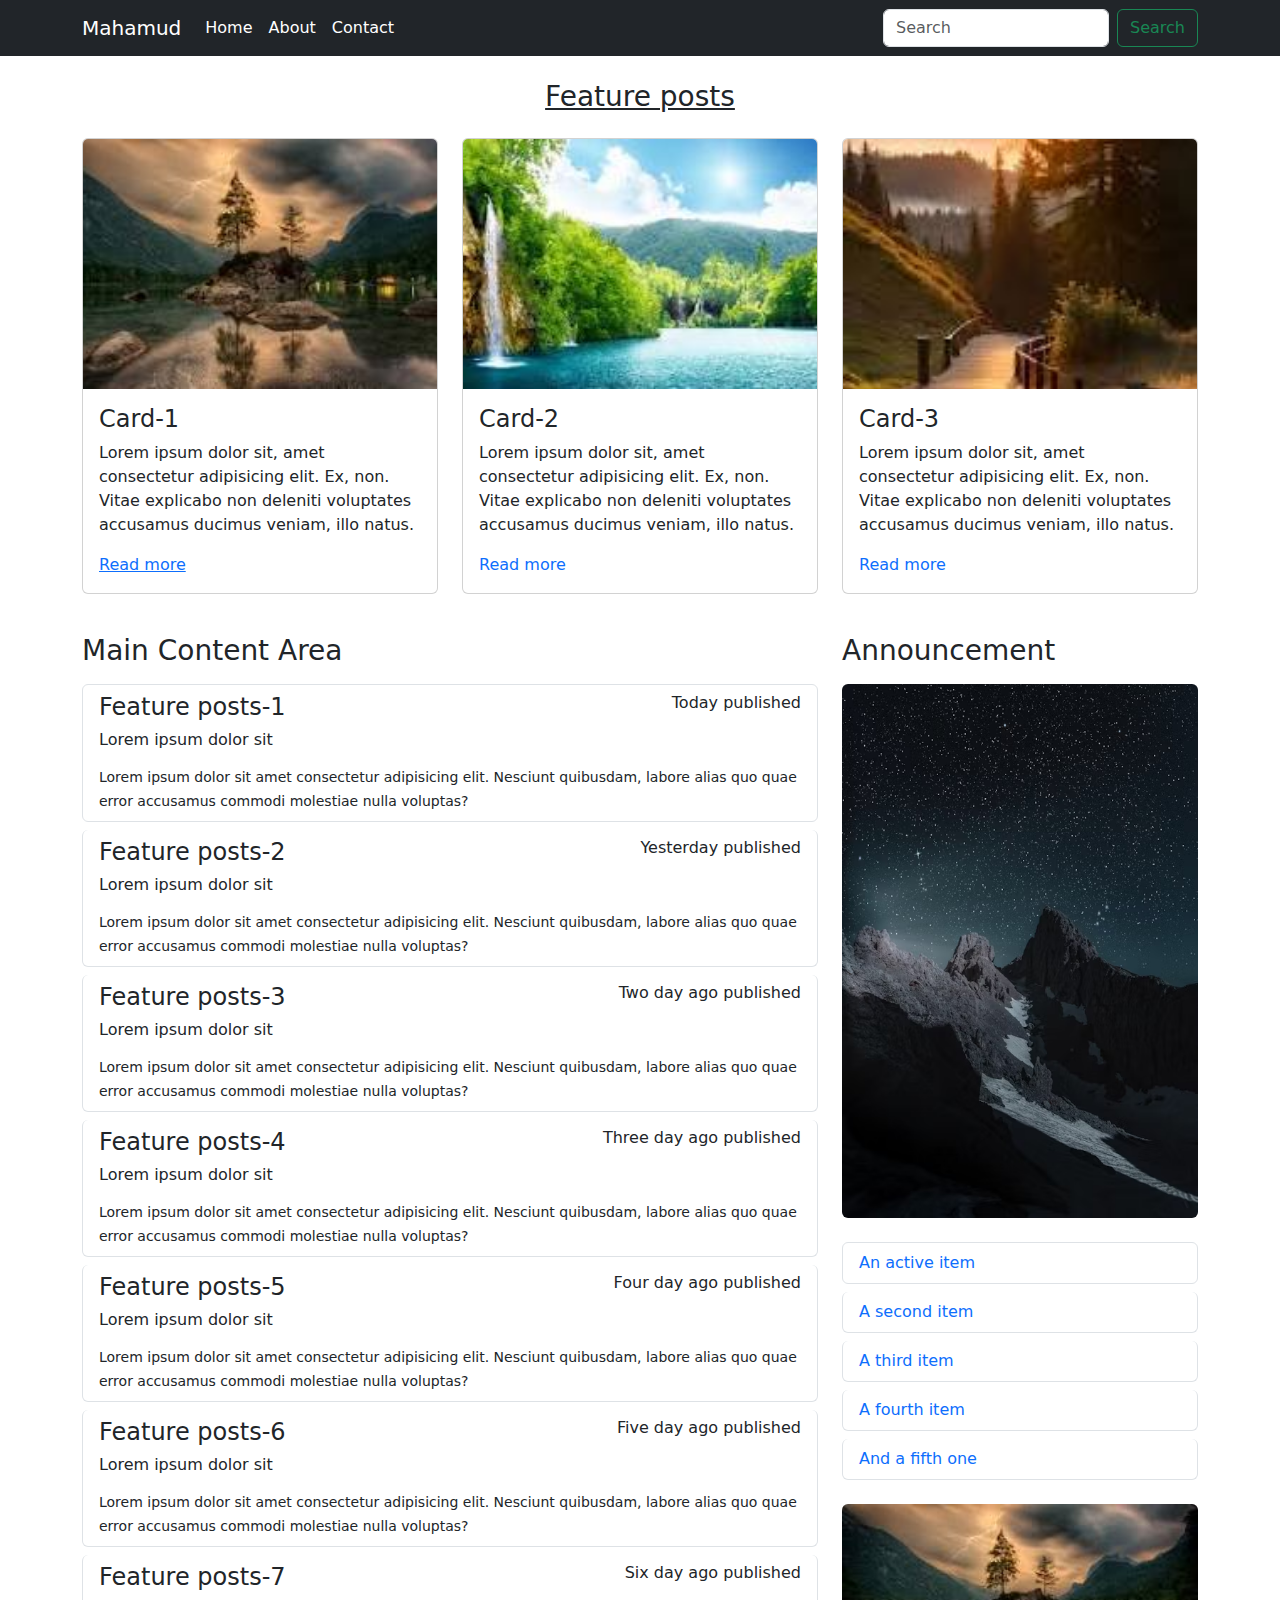
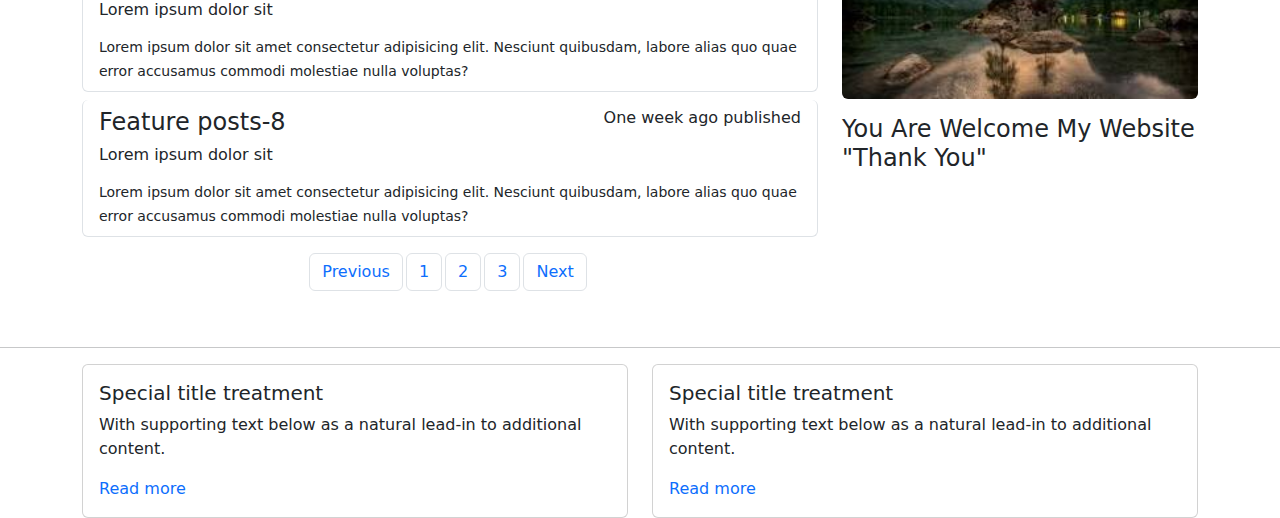
<file: index.html>
<!doctype html>
<html lang="en">
  <head>
    <meta charset="utf-8">
    <meta name="viewport" content="width=device-width, initial-scale=1">
    <title>Bootstrap demo</title>
    <link href="https://cdn.jsdelivr.net/npm/bootstrap@5.3.3/dist/css/bootstrap.min.css" rel="stylesheet" integrity="sha384-QWTKZyjpPEjISv5WaRU9OFeRpok6YctnYmDr5pNlyT2bRjXh0JMhjY6hW+ALEwIH" crossorigin="anonymous">
    <script src="https://cdn.jsdelivr.net/npm/bootstrap@5.3.3/dist/js/bootstrap.bundle.min.js" integrity="sha384-YvpcrYf0tY3lHB60NNkmXc5s9fDVZLESaAA55NDzOxhy9GkcIdslK1eN7N6jIeHz" crossorigin="anonymous" defer></script>
    <link rel="stylesheet" href="styles.css">
  </head>
  <body>
    <!-- nav section start-->
    <nav class="navbar navbar-expand-lg bg-dark">
        <div class="container ">
          <a class="navbar-brand text-white " href="#">Mahamud</a>
          <button class="navbar-toggler" type="button" data-bs-toggle="collapse" data-bs-target="#navbarSupportedContent" aria-controls="navbarSupportedContent" aria-expanded="false" aria-label="Toggle navigation">
            <span class="navbar-toggler-icon text-white"></span>
          </button>
          <div class="collapse navbar-collapse" id="navbarSupportedContent">
            <ul class="navbar-nav me-auto mb-2 mb-lg-0">
              <li class="nav-item">
                <a class="nav-link active text-white" aria-current="page" href="index.html">Home</a>
              </li>
              <li class="nav-item">
                <a class="nav-link text-white" href="About.html">About</a>
              </li>
              <li class="nav-item">
                <a class="nav-link text-white" href="Contact.html">Contact</a>
              </li>
            </ul>
            <form class="d-flex" role="search">
              <input class="form-control me-2" type="search" placeholder="Search" aria-label="Search">
              <a href="search.html"><button class="btn btn-outline-success" type="submit">Search</button></a>
            </form>
          </div>
        </div>
      </nav>
 <!-- nav section end -->


 <!-- body section start -->
  <div class="container my-4">
    <div class="row">
        <h3 class="mb-4 d-flex justify-content-center text-decoration-underline">Feature posts</h3>
    </div>
    <div class="row">
        <div class="col-lg-4">
            <div class="card">
                <img src="imges/image1.png" class="card-img-top" alt="...">
                <div class="card-body">
                  <h4 class="card-title">Card-1</h4>
                  <p class="card-text">Lorem ipsum dolor sit, amet consectetur adipisicing elit. Ex, non. Vitae explicabo non deleniti voluptates accusamus ducimus veniam, illo natus.</p>
                  <a href="#class="text-decoration-none">Read more</a>
                </div>
              </div>
        </div>
        <div class="col-lg-4">
            <div class="card">
                <img src="imges/imge2.png" class="card-img-top " alt="...">
                <div class="card-body">
                  <h4 class="card-title">Card-2</h4>
                  <p class="card-text">Lorem ipsum dolor sit, amet consectetur adipisicing elit. Ex, non. Vitae explicabo non deleniti voluptates accusamus ducimus veniam, illo natus.</p>
                  <a href="#"class="text-decoration-none">Read more</a>
                </div>
              </div>
        </div>
        <div class="col-lg-4">
            <div class="card">
                <img src="imges/imge3.png" class="card-img-top" alt="...">
                <div class="card-body">
                  <h4 class="card-title">Card-3</h4>
                  <p class="card-text">Lorem ipsum dolor sit, amet consectetur adipisicing elit. Ex, non. Vitae explicabo non deleniti voluptates accusamus ducimus veniam, illo natus.</p>
                  <a href="#"class="text-decoration-none">Read more</a>
                </div>
              </div>
        </div>
    </div>
  </div>
  <!-- main section start -->
   <main class="container my-4">
    <div class="row">
        <div class="col-lg-8 py-3">
            <h3>Main Content Area</h3>
   
        <div class="list-group ">
            <a href="Feature posts.html" class="list-group-item list-group-item-action rounded mt-2 " aria-current="true">
                <div class="d-flex w-100 justify-content-between">
                  <h4 class="mb-1">Feature posts-1</h4>
                  <small><h6>Today published</h6></small>
                </div>
                <p class="mb-1"><h6>Lorem ipsum dolor sit</h6></p>
                <small>Lorem ipsum dolor sit amet consectetur adipisicing elit. Nesciunt quibusdam, labore alias quo quae error accusamus commodi molestiae nulla voluptas?</small>
              </a>
              <a href="FeaturePost.html" class="list-group-item list-group-item-action rounded mt-2 " aria-current="true">
                <div class="d-flex w-100 justify-content-between">
                  <h4 class="mb-1">Feature posts-2</h4>
                  <small><h6>Yesterday published</h6></small>
                </div>
                <p class="mb-1"><h6>Lorem ipsum dolor sit</h6></p>
                <small>Lorem ipsum dolor sit amet consectetur adipisicing elit. Nesciunt quibusdam, labore alias quo quae error accusamus commodi molestiae nulla voluptas?</small>
              </a>
              <a href="FeaturePost.html" class="list-group-item list-group-item-action rounded mt-2 " aria-current="true">
                <div class="d-flex w-100 justify-content-between">
                  <h4 class="mb-1">Feature posts-3</h4>
                  <small><h6>Two day ago published</h6></small>
                </div>
                <p class="mb-1"><h6>Lorem ipsum dolor sit</h6></p>
                <small>Lorem ipsum dolor sit amet consectetur adipisicing elit. Nesciunt quibusdam, labore alias quo quae error accusamus commodi molestiae nulla voluptas?</small>
              </a>
              <a href="Feature posts.html" class="list-group-item list-group-item-action rounded mt-2 " aria-current="true">
                <div class="d-flex w-100 justify-content-between">
                  <h4 class="mb-1">Feature posts-4</h4>
                  <small><h6>Three day ago published</h6></small>
                </div>
                <p class="mb-1"><h6>Lorem ipsum dolor sit</h6></p>
                <small>Lorem ipsum dolor sit amet consectetur adipisicing elit. Nesciunt quibusdam, labore alias quo quae error accusamus commodi molestiae nulla voluptas?</small>
              </a>
              <a href="FeaturePost.html" class="list-group-item list-group-item-action rounded mt-2 " aria-current="true">
                <div class="d-flex w-100 justify-content-between">
                  <h4 class="mb-1">Feature posts-5</h4>
                  <small><h6>Four day ago published</h6></small>
                </div>
                <p class="mb-1"><h6>Lorem ipsum dolor sit</h6></p>
                <small>Lorem ipsum dolor sit amet consectetur adipisicing elit. Nesciunt quibusdam, labore alias quo quae error accusamus commodi molestiae nulla voluptas?</small>
              </a>
              <a href="Feature posts.html" class="list-group-item list-group-item-action rounded mt-2 " aria-current="true">
                <div class="d-flex w-100 justify-content-between">
                  <h4 class="mb-1">Feature posts-6</h4>
                  <small><h6>Five day ago published</h6></small>
                </div>
                <p class="mb-1"><h6>Lorem ipsum dolor sit</h6></p>
                <small>Lorem ipsum dolor sit amet consectetur adipisicing elit. Nesciunt quibusdam, labore alias quo quae error accusamus commodi molestiae nulla voluptas?</small>
              </a>
              <a href="FeaturePost.html" class="list-group-item list-group-item-action rounded mt-2 " aria-current="true">
                <div class="d-flex w-100 justify-content-between">
                  <h4 class="mb-1">Feature posts-7</h4>
                  <small><h6>Six day ago published</h6></small>
                </div>
                <p class="mb-1"><h6>Lorem ipsum dolor sit</h6></p>
                <small>Lorem ipsum dolor sit amet consectetur adipisicing elit. Nesciunt quibusdam, labore alias quo quae error accusamus commodi molestiae nulla voluptas?</small>
              </a>
              <a href="Feature posts.html" class="list-group-item list-group-item-action rounded mt-2 " aria-current="true">
                <div class="d-flex w-100 justify-content-between">
                  <h4 class="mb-1">Feature posts-8</h4>
                  <small><h6>One week ago published</h6></small>
                </div>
                <p class="mb-1"><h6>Lorem ipsum dolor sit</h6></p>
                <small>Lorem ipsum dolor sit amet consectetur adipisicing elit. Nesciunt quibusdam, labore alias quo quae error accusamus commodi molestiae nulla voluptas?</small>
              </a>
        </div>
        <!--  -->
            <ul class="pagination justify-content-center mt-3">
              <li class="page-item"><a class="page-link me-1 rounded" href="index.html">Previous</a></li>
              <li class="page-item"><a class="page-link me-1 rounded" href="Feature posts.html">1</a></li>
              <li class="page-item"><a class="page-link me-1 rounded" href="About.html">2</a></li>
              <li class="page-item"><a class="page-link me-1 rounded" href="search.html">3</a></li>
              <li class="page-item"><a class="page-link me-1 rounded" href="contact.html">Next</a></li>
            </ul>
          
    </div>
    <!-- right side bar -->
        <div class="col-lg-4 py-3 ">
            <h3>Announcement</h3>
            <div class="my-3 "><img src="imges/imge6.png" class="w-100 h-auto rounded" alt=""></div>
            <div>
                <ul class="list-group">
                    <li class="list-group-item mt-2 rounded"><a href="#" class="text-decoration-none ">An active item</a></li>
                    <li class="list-group-item mt-2 rounded"><a href="#" class="text-decoration-none">A second item</a></li>
                    <li class="list-group-item mt-2 rounded"><a href="#" class="text-decoration-none">A third item</a></li>
                    <li class="list-group-item mt-2 rounded"><a href="#" class="text-decoration-none">A fourth item</a></li>
                    <li class="list-group-item mt-2 rounded"><a href="#" class="text-decoration-none">And a fifth one</a></li>
                  </ul>
            </div>
            <div class="mt-4"><img src="imges/image1.png" class="w-100 h-100 rounded"></div>
            <h4 class="mt-3">You Are Welcome My Website "Thank You"</h4>
        </div>
    </div>
    </main>
    <hr>
<!-- footer section start-->
   <div class="container">
    <div class="row">
        <div class="col-sm-6 mb-2 mb-sm-0">
          <div class="card">
            <div class="card-body">
              <h5 class="card-title">Special title treatment</h5>
              <p class="card-text">With supporting text below as a natural lead-in to additional content.</p>
              <a href="#" class="text-decoration-none">Read more</a>
            </div>
          </div>
        </div>
        <div class="col-sm-6">
            <div class="card">
                <div class="card-body">
                  <h5 class="card-title">Special title treatment</h5>
                  <p class="card-text">With supporting text below as a natural lead-in to additional content.</p>
                  <a href="#"class="text-decoration-none">Read more</a>
            </div>
          </div>
        </div>
   </div>
  </div>
  </body>
</html>
</file>
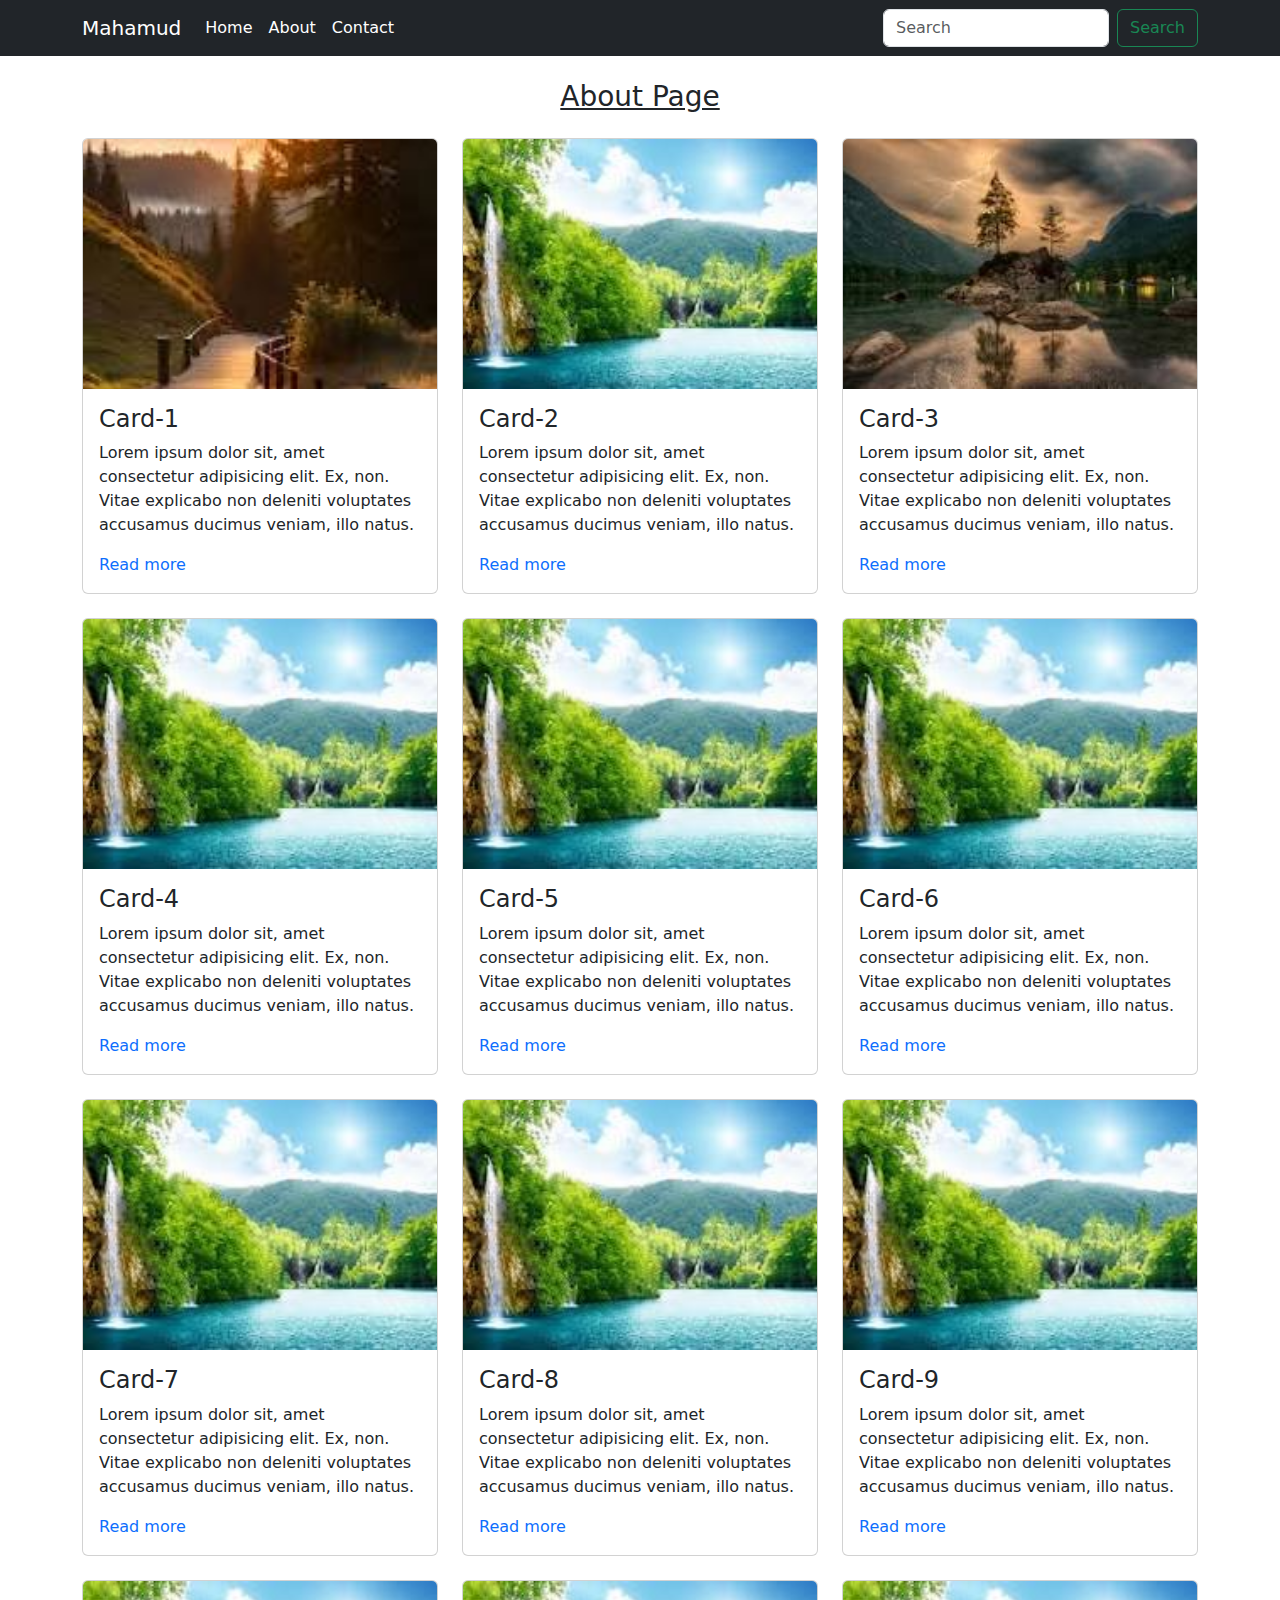
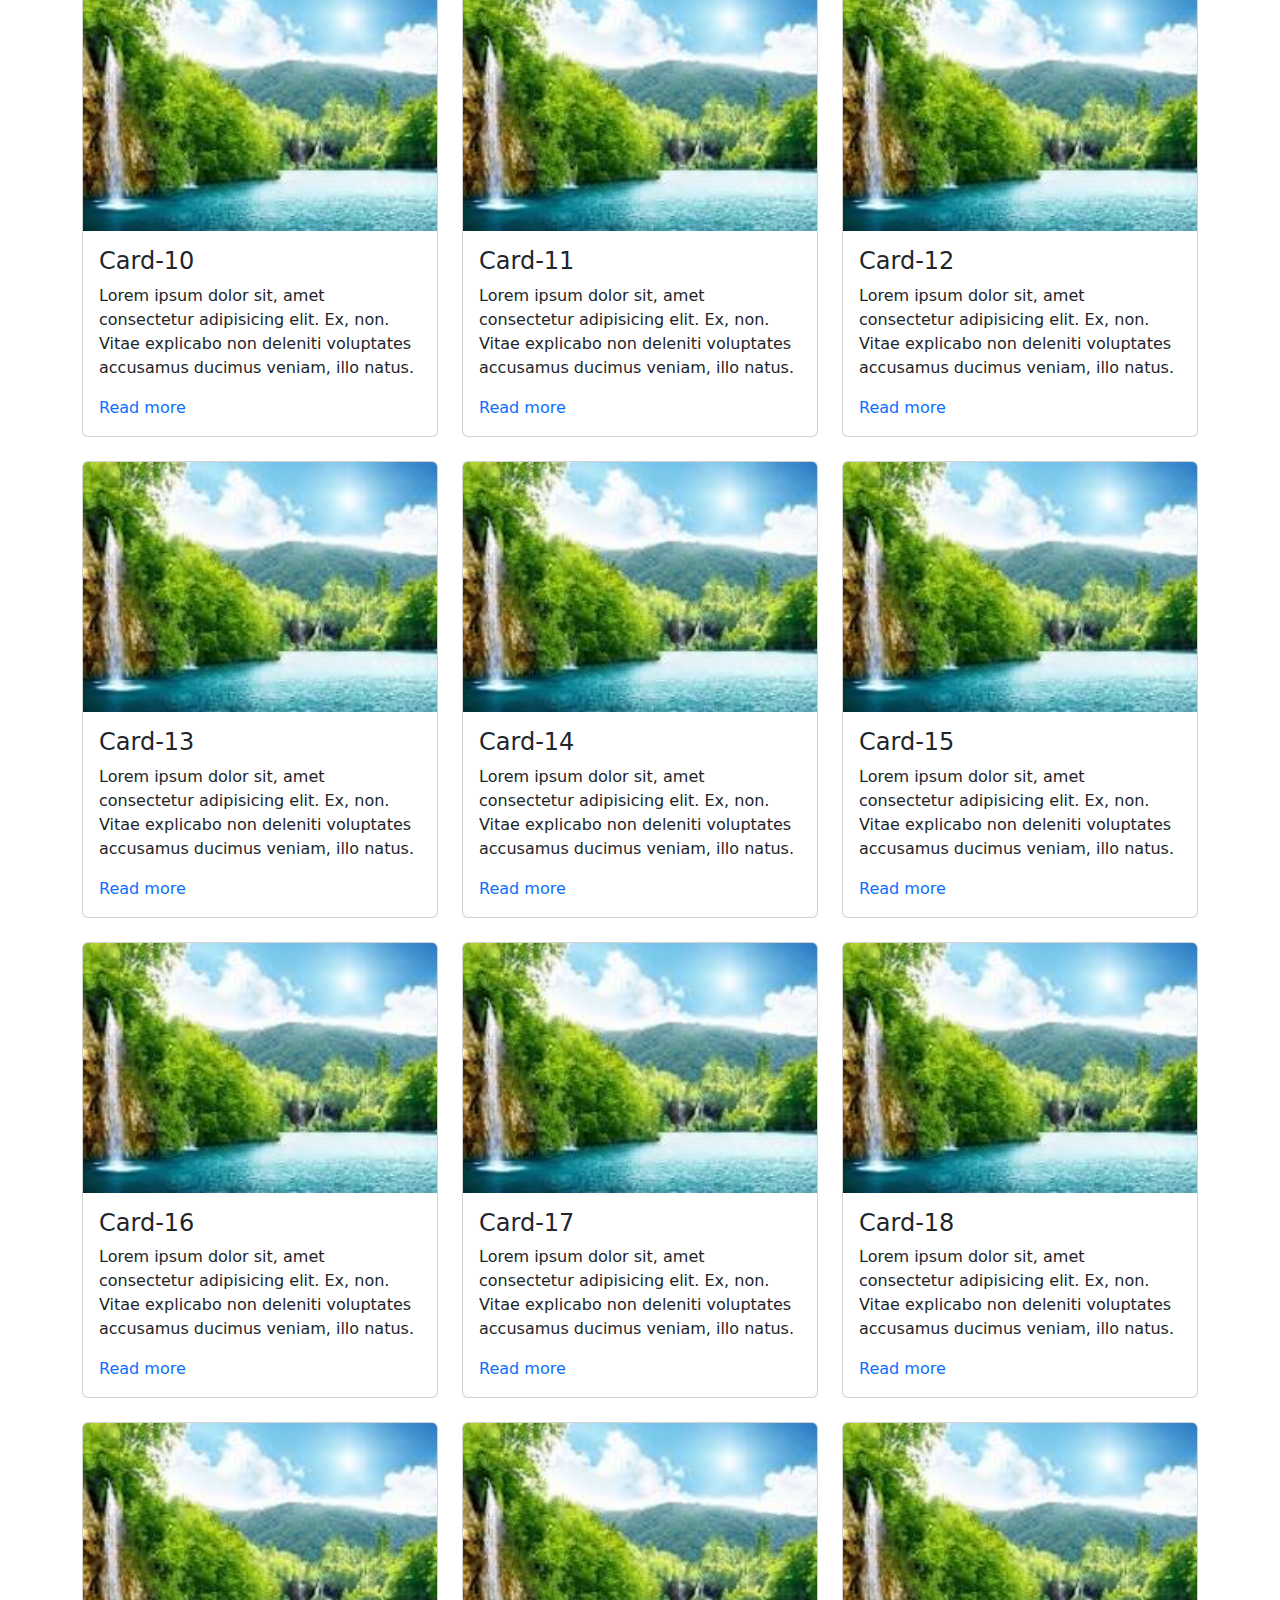
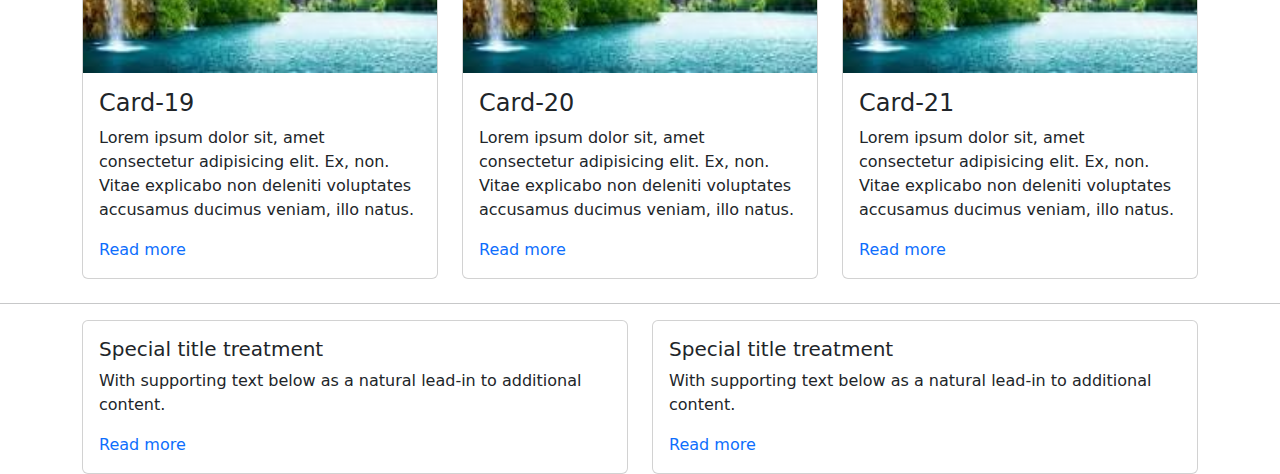
<file: About.html>
<!doctype html>
<html lang="en">
  <head>
    <meta charset="utf-8">
    <meta name="viewport" content="width=device-width, initial-scale=1">
    <title>Bootstrap demo</title>
    <link href="https://cdn.jsdelivr.net/npm/bootstrap@5.3.3/dist/css/bootstrap.min.css" rel="stylesheet" integrity="sha384-QWTKZyjpPEjISv5WaRU9OFeRpok6YctnYmDr5pNlyT2bRjXh0JMhjY6hW+ALEwIH" crossorigin="anonymous">
    <script src="https://cdn.jsdelivr.net/npm/bootstrap@5.3.3/dist/js/bootstrap.bundle.min.js" integrity="sha384-YvpcrYf0tY3lHB60NNkmXc5s9fDVZLESaAA55NDzOxhy9GkcIdslK1eN7N6jIeHz" crossorigin="anonymous" defer></script>
    <link rel="stylesheet" href="styles.css">
  </head>
  <body>
    <!-- nav section start-->
    <nav class="navbar navbar-expand-lg bg-dark">
        <div class="container ">
          <a class="navbar-brand text-white " href="#">Mahamud</a>
          <button class="navbar-toggler" type="button" data-bs-toggle="collapse" data-bs-target="#navbarSupportedContent" aria-controls="navbarSupportedContent" aria-expanded="false" aria-label="Toggle navigation">
            <span class="navbar-toggler-icon text-white"></span>
          </button>
          <div class="collapse navbar-collapse" id="navbarSupportedContent">
            <ul class="navbar-nav me-auto mb-2 mb-lg-0">
              <li class="nav-item">
                <a class="nav-link active text-white" aria-current="page" href="index.html">Home</a>
              </li>
              <li class="nav-item">
                <a class="nav-link text-white" href="About.html">About</a>
              </li>
              <li class="nav-item">
                <a class="nav-link text-white" href="Contact.html">Contact</a>
              </li>
            </ul>
            <form class="d-flex" role="search">
              <input class="form-control me-2" type="search" placeholder="Search" aria-label="Search">
              <a href="search.html"><button class="btn btn-outline-success" type="submit">Search</button></a>
            </form>
          </div>
        </div>
      </nav>
 <!-- nav section end -->


 <!-- body section start -->
  <div class="container my-4">
    <div class="row">
        <h3 class="mb-4 d-flex justify-content-center text-decoration-underline">About Page</h3>
    </div>
    <div class="row">
        <div class="col-lg-4">
            <div class="card ">
                <img src="imges/imge3.png" class="card-img-top" alt="...">
                <div class="card-body">
                  <h4 class="card-title">Card-1</h4>
                  <p class="card-text">Lorem ipsum dolor sit, amet consectetur adipisicing elit. Ex, non. Vitae explicabo non deleniti voluptates accusamus ducimus veniam, illo natus.</p>
                  <a href="#"class="text-decoration-none">Read more</a>
                </div>
              </div>
        </div>
        <div class="col-lg-4">
            <div class="card">
                <img src="imges/imge2.png" class="card-img-top " alt="...">
                <div class="card-body">
                  <h4 class="card-title">Card-2</h4>
                  <p class="card-text">Lorem ipsum dolor sit, amet consectetur adipisicing elit. Ex, non. Vitae explicabo non deleniti voluptates accusamus ducimus veniam, illo natus.</p>
                  <a href="#"class="text-decoration-none">Read more</a>
                </div>
              </div>
        </div>
        <div class="col-lg-4">
            <div class="card">
                <img src="imges/image1.png" class="card-img-top" alt="...">
                <div class="card-body">
                  <h4 class="card-title">Card-3</h4>
                  <p class="card-text">Lorem ipsum dolor sit, amet consectetur adipisicing elit. Ex, non. Vitae explicabo non deleniti voluptates accusamus ducimus veniam, illo natus.</p>
                  <a href="#"class="text-decoration-none">Read more</a>
                </div>
              </div>
        </div>
        <div class="col-lg-4">
            <div class="card mt-4">
                <img src="imges/imge2.png" class="card-img-top " alt="...">
                <div class="card-body">
                  <h4 class="card-title">Card-4</h4>
                  <p class="card-text">Lorem ipsum dolor sit, amet consectetur adipisicing elit. Ex, non. Vitae explicabo non deleniti voluptates accusamus ducimus veniam, illo natus.</p>
                  <a href="#"class="text-decoration-none">Read more</a>
                </div>
              </div>
        </div>
        <div class="col-lg-4">
            <div class="card mt-4">
                <img src="imges/imge2.png" class="card-img-top " alt="...">
                <div class="card-body">
                  <h4 class="card-title">Card-5</h4>
                  <p class="card-text">Lorem ipsum dolor sit, amet consectetur adipisicing elit. Ex, non. Vitae explicabo non deleniti voluptates accusamus ducimus veniam, illo natus.</p>
                  <a href="#"class="text-decoration-none">Read more</a>
                </div>
              </div>
        </div>
        <div class="col-lg-4">
            <div class="card mt-4">
                <img src="imges/imge2.png" class="card-img-top " alt="...">
                <div class="card-body">
                  <h4 class="card-title">Card-6</h4>
                  <p class="card-text">Lorem ipsum dolor sit, amet consectetur adipisicing elit. Ex, non. Vitae explicabo non deleniti voluptates accusamus ducimus veniam, illo natus.</p>
                  <a href="#"class="text-decoration-none">Read more</a>
                </div>
              </div>
        </div>
        <div class="col-lg-4">
            <div class="card mt-4">
                <img src="imges/imge2.png" class="card-img-top " alt="...">
                <div class="card-body">
                  <h4 class="card-title">Card-7</h4>
                  <p class="card-text">Lorem ipsum dolor sit, amet consectetur adipisicing elit. Ex, non. Vitae explicabo non deleniti voluptates accusamus ducimus veniam, illo natus.</p>
                  <a href="#"class="text-decoration-none">Read more</a>
                </div>
              </div>
        </div>
        <div class="col-lg-4">
            <div class="card mt-4">
                <img src="imges/imge2.png" class="card-img-top " alt="...">
                <div class="card-body">
                  <h4 class="card-title">Card-8</h4>
                  <p class="card-text">Lorem ipsum dolor sit, amet consectetur adipisicing elit. Ex, non. Vitae explicabo non deleniti voluptates accusamus ducimus veniam, illo natus.</p>
                  <a href="#"class="text-decoration-none">Read more</a>
                </div>
              </div>
        </div>
        <div class="col-lg-4">
            <div class="card mt-4">
                <img src="imges/imge2.png" class="card-img-top " alt="...">
                <div class="card-body">
                  <h4 class="card-title">Card-9</h4>
                  <p class="card-text">Lorem ipsum dolor sit, amet consectetur adipisicing elit. Ex, non. Vitae explicabo non deleniti voluptates accusamus ducimus veniam, illo natus.</p>
                  <a href="#"class="text-decoration-none">Read more</a>
                </div>
              </div>
        </div>
        <div class="col-lg-4">
            <div class="card mt-4">
                <img src="imges/imge2.png" class="card-img-top " alt="...">
                <div class="card-body">
                  <h4 class="card-title">Card-10</h4>
                  <p class="card-text">Lorem ipsum dolor sit, amet consectetur adipisicing elit. Ex, non. Vitae explicabo non deleniti voluptates accusamus ducimus veniam, illo natus.</p>
                  <a href="#"class="text-decoration-none">Read more</a>
                </div>
              </div>
        </div>
        <div class="col-lg-4">
            <div class="card mt-4">
                <img src="imges/imge2.png" class="card-img-top " alt="...">
                <div class="card-body">
                  <h4 class="card-title">Card-11</h4>
                  <p class="card-text">Lorem ipsum dolor sit, amet consectetur adipisicing elit. Ex, non. Vitae explicabo non deleniti voluptates accusamus ducimus veniam, illo natus.</p>
                  <a href="#"class="text-decoration-none">Read more</a>
                </div>
              </div>
        </div>
        <div class="col-lg-4">
            <div class="card mt-4">
                <img src="imges/imge2.png" class="card-img-top " alt="...">
                <div class="card-body">
                  <h4 class="card-title">Card-12</h4>
                  <p class="card-text">Lorem ipsum dolor sit, amet consectetur adipisicing elit. Ex, non. Vitae explicabo non deleniti voluptates accusamus ducimus veniam, illo natus.</p>
                  <a href="#"class="text-decoration-none">Read more</a>
                </div>
              </div>
        </div>
        <div class="col-lg-4">
            <div class="card mt-4">
                <img src="imges/imge2.png" class="card-img-top " alt="...">
                <div class="card-body">
                  <h4 class="card-title">Card-13</h4>
                  <p class="card-text">Lorem ipsum dolor sit, amet consectetur adipisicing elit. Ex, non. Vitae explicabo non deleniti voluptates accusamus ducimus veniam, illo natus.</p>
                  <a href="#"class="text-decoration-none">Read more</a>
                </div>
              </div>
        </div>
        <div class="col-lg-4">
            <div class="card mt-4">
                <img src="imges/imge2.png" class="card-img-top " alt="...">
                <div class="card-body">
                  <h4 class="card-title">Card-14</h4>
                  <p class="card-text">Lorem ipsum dolor sit, amet consectetur adipisicing elit. Ex, non. Vitae explicabo non deleniti voluptates accusamus ducimus veniam, illo natus.</p>
                  <a href="#"class="text-decoration-none">Read more</a>
                </div>
              </div>
        </div>
        <div class="col-lg-4">
            <div class="card mt-4">
                <img src="imges/imge2.png" class="card-img-top " alt="...">
                <div class="card-body">
                  <h4 class="card-title">Card-15</h4>
                  <p class="card-text">Lorem ipsum dolor sit, amet consectetur adipisicing elit. Ex, non. Vitae explicabo non deleniti voluptates accusamus ducimus veniam, illo natus.</p>
                  <a href="#"class="text-decoration-none">Read more</a>
                </div>
              </div>
        </div>
        <div class="col-lg-4">
            <div class="card mt-4">
                <img src="imges/imge2.png" class="card-img-top " alt="...">
                <div class="card-body">
                  <h4 class="card-title">Card-16</h4>
                  <p class="card-text">Lorem ipsum dolor sit, amet consectetur adipisicing elit. Ex, non. Vitae explicabo non deleniti voluptates accusamus ducimus veniam, illo natus.</p>
                  <a href="#"class="text-decoration-none">Read more</a>
                </div>
              </div>
        </div>
        <div class="col-lg-4">
            <div class="card mt-4">
                <img src="imges/imge2.png" class="card-img-top " alt="...">
                <div class="card-body">
                  <h4 class="card-title">Card-17</h4>
                  <p class="card-text">Lorem ipsum dolor sit, amet consectetur adipisicing elit. Ex, non. Vitae explicabo non deleniti voluptates accusamus ducimus veniam, illo natus.</p>
                  <a href="#"class="text-decoration-none">Read more</a>
                </div>
              </div>
        </div>
        <div class="col-lg-4">
            <div class="card mt-4">
                <img src="imges/imge2.png" class="card-img-top " alt="...">
                <div class="card-body">
                  <h4 class="card-title">Card-18</h4>
                  <p class="card-text">Lorem ipsum dolor sit, amet consectetur adipisicing elit. Ex, non. Vitae explicabo non deleniti voluptates accusamus ducimus veniam, illo natus.</p>
                  <a href="#"class="text-decoration-none">Read more</a>
                </div>
              </div>
        </div>
        <div class="col-lg-4">
            <div class="card mt-4">
                <img src="imges/imge2.png" class="card-img-top " alt="...">
                <div class="card-body">
                  <h4 class="card-title">Card-19</h4>
                  <p class="card-text">Lorem ipsum dolor sit, amet consectetur adipisicing elit. Ex, non. Vitae explicabo non deleniti voluptates accusamus ducimus veniam, illo natus.</p>
                  <a href="#"class="text-decoration-none">Read more</a>
                </div>
              </div>
        </div>
        <div class="col-lg-4">
            <div class="card mt-4">
                <img src="imges/imge2.png" class="card-img-top " alt="...">
                <div class="card-body">
                  <h4 class="card-title">Card-20</h4>
                  <p class="card-text">Lorem ipsum dolor sit, amet consectetur adipisicing elit. Ex, non. Vitae explicabo non deleniti voluptates accusamus ducimus veniam, illo natus.</p>
                  <a href="#"class="text-decoration-none">Read more</a>
                </div>
              </div>
        </div>
        <div class="col-lg-4">
            <div class="card mt-4">
                <img src="imges/imge2.png" class="card-img-top " alt="...">
                <div class="card-body">
                  <h4 class="card-title">Card-21</h4>
                  <p class="card-text">Lorem ipsum dolor sit, amet consectetur adipisicing elit. Ex, non. Vitae explicabo non deleniti voluptates accusamus ducimus veniam, illo natus.</p>
                  <a href="#"class="text-decoration-none">Read more</a>
                </div>
              </div>
        </div>
    </div>
  </div>

  <hr>
<!-- footer section start-->
   <div class="container">
    <div class="row">
        <div class="col-sm-6 mb-2 mb-sm-0">
          <div class="card">
            <div class="card-body">
              <h5 class="card-title">Special title treatment</h5>
              <p class="card-text">With supporting text below as a natural lead-in to additional content.</p>
              <a href="#" class="text-decoration-none">Read more</a>
            </div>
          </div>
        </div>
        <div class="col-sm-6">
            <div class="card">
                <div class="card-body">
                  <h5 class="card-title">Special title treatment</h5>
                  <p class="card-text">With supporting text below as a natural lead-in to additional content.</p>
                  <a href="#"class="text-decoration-none">Read more</a>
            </div>
          </div>
        </div>
   </div>
  </div>
  </body>
</html>
</file>
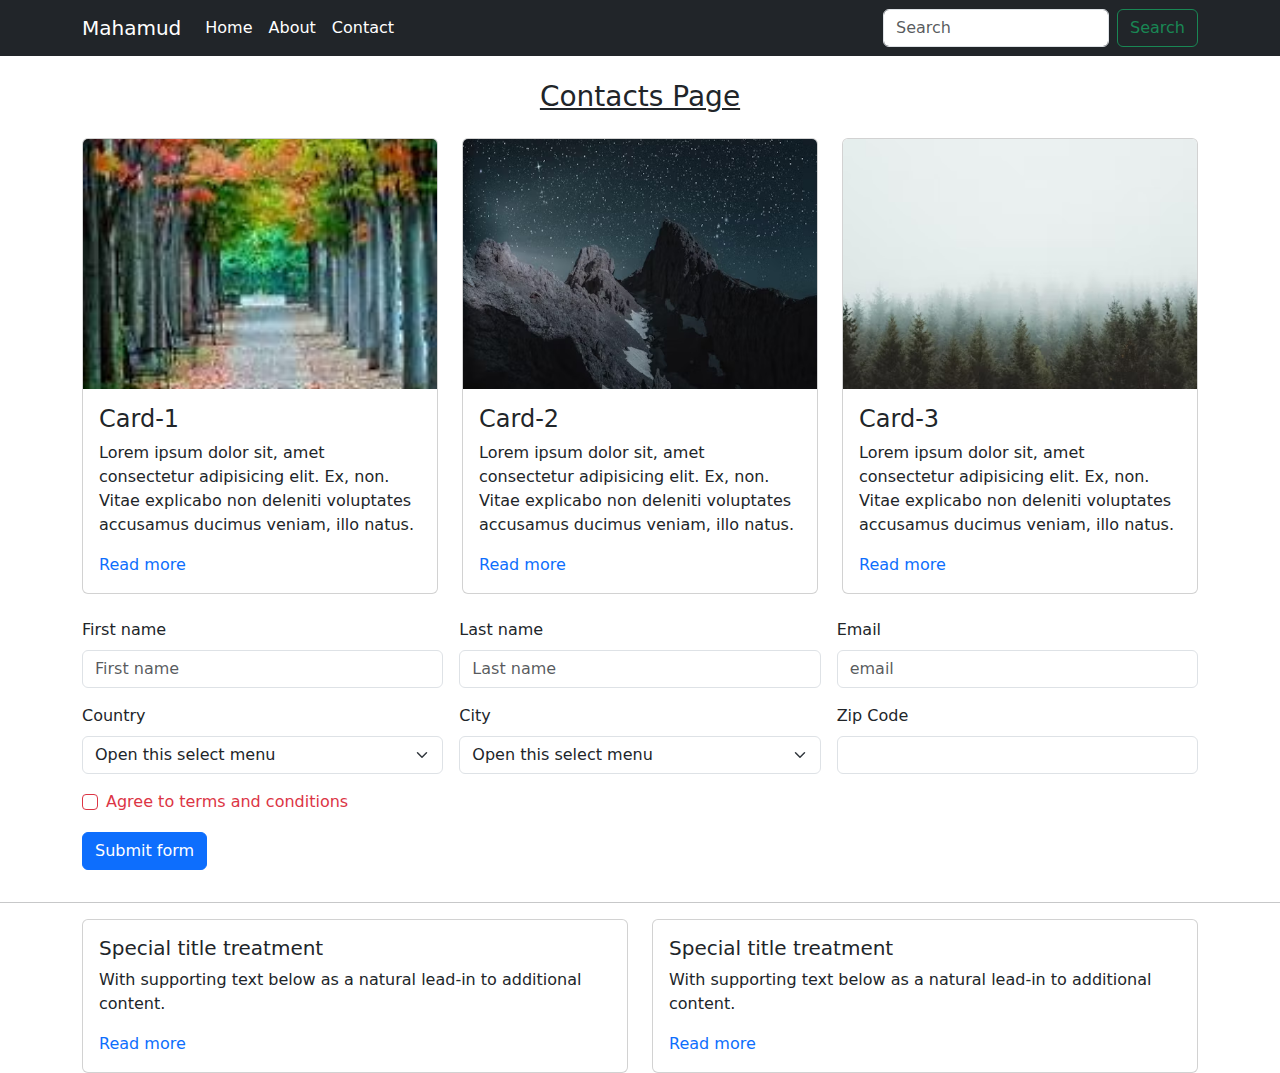
<file: contact.html>
<!doctype html>
<html lang="en">
  <head>
    <meta charset="utf-8">
    <meta name="viewport" content="width=device-width, initial-scale=1">
    <title>Bootstrap demo</title>
    <link href="https://cdn.jsdelivr.net/npm/bootstrap@5.3.3/dist/css/bootstrap.min.css" rel="stylesheet" integrity="sha384-QWTKZyjpPEjISv5WaRU9OFeRpok6YctnYmDr5pNlyT2bRjXh0JMhjY6hW+ALEwIH" crossorigin="anonymous">
    <script src="https://cdn.jsdelivr.net/npm/bootstrap@5.3.3/dist/js/bootstrap.bundle.min.js" integrity="sha384-YvpcrYf0tY3lHB60NNkmXc5s9fDVZLESaAA55NDzOxhy9GkcIdslK1eN7N6jIeHz" crossorigin="anonymous" defer></script>
    <link rel="stylesheet" href="styles.css">
  </head>
  <body>
    <!-- nav section start-->
    <nav class="navbar navbar-expand-lg bg-dark">
        <div class="container ">
          <a class="navbar-brand text-white " href="#">Mahamud</a>
          <button class="navbar-toggler" type="button" data-bs-toggle="collapse" data-bs-target="#navbarSupportedContent" aria-controls="navbarSupportedContent" aria-expanded="false" aria-label="Toggle navigation">
            <span class="navbar-toggler-icon text-white"></span>
          </button>
          <div class="collapse navbar-collapse" id="navbarSupportedContent">
            <ul class="navbar-nav me-auto mb-2 mb-lg-0">
              <li class="nav-item">
                <a class="nav-link active text-white" aria-current="page" href="index.html">Home</a>
              </li>
              <li class="nav-item">
                <a class="nav-link text-white" href="About.html">About</a>
              </li>
              <li class="nav-item">
                <a class="nav-link text-white" href="Contact.html">Contact</a>
              </li>
            </ul>
            <form class="d-flex" role="search">
              <input class="form-control me-2" type="search" placeholder="Search" aria-label="Search">
              <a href="search.html"><button class="btn btn-outline-success" type="submit">Search</button></a>
            </form>
          </div>
        </div>
      </nav>
 <!-- nav section end -->


 <!-- body section start -->
  <div class="container my-4">
    <div class="row">
        <h3 class="mb-4 d-flex justify-content-center text-decoration-underline">Contacts Page</h3>
    </div>
    <div class="row">
        <div class="col-lg-4">
            <div class="card ">
                <img src="imges/imge5.png" class="card-img-top" alt="...">
                <div class="card-body">
                  <h4 class="card-title">Card-1</h4>
                  <p class="card-text">Lorem ipsum dolor sit, amet consectetur adipisicing elit. Ex, non. Vitae explicabo non deleniti voluptates accusamus ducimus veniam, illo natus.</p>
                  <a href="#"class="text-decoration-none">Read more</a>
                </div>
              </div>
        </div>
        <div class="col-lg-4">
            <div class="card">
                <img src="imges/imge6.png" class="card-img-top " alt="...">
                <div class="card-body">
                  <h4 class="card-title">Card-2</h4>
                  <p class="card-text">Lorem ipsum dolor sit, amet consectetur adipisicing elit. Ex, non. Vitae explicabo non deleniti voluptates accusamus ducimus veniam, illo natus.</p>
                  <a href="#"class="text-decoration-none">Read more</a>
                </div>
              </div>
        </div>
        <div class="col-lg-4">
            <div class="card">
                <img src="imges/imge7.png" class="card-img-top" alt="...">
                <div class="card-body">
                  <h4 class="card-title">Card-3</h4>
                  <p class="card-text">Lorem ipsum dolor sit, amet consectetur adipisicing elit. Ex, non. Vitae explicabo non deleniti voluptates accusamus ducimus veniam, illo natus.</p>
                  <a href="#"class="text-decoration-none">Read more</a>
                </div>
              </div>
        </div>
    </div>
  </div>


<div class="container">
<form class="row g-3">
    <div class="col-md-4">
      <label for="validationServer01" class="form-label">First name</label>
      <input type="text" class="form-control " id="validationServer01" placeholder="First name" required>
    </div>
    <div class="col-md-4">
      <label for="validationServer02" class="form-label">Last name</label>
      <input type="text" class="form-control " id="validationServer02" placeholder="Last name" required>
    </div>
    <div class="col-md-4">
      <label for="validationServerUsername" class="form-label">Email</label>   
      <div class="input-group has-validation">
        <input type="email" class="form-control" id="email" placeholder="email" required>
      </div>
    </div>
    
    <div class="col-md-4">
      <label for="validationServer04" class="form-label">Country</label>
      <select class="form-select" id="select" required>
            <option selected>Open this select menu</option>
            <option value="1">Bangladesh</option>
            <option value="2">India</option>
            <option value="3">Nepal</option>
            <option value="1">Bangladesh</option>
            <option value="2">India</option>
            <option value="3">Nepal</option>
            <option value="1">Bangladesh</option>
            <option value="2">India</option>
            <option value="3">Nepal</option>
            <option value="1">Bangladesh</option>
            <option value="2">India</option>
            <option value="3">Nepal</option>
            <option value="1">Bangladesh</option>
            <option value="2">India</option>
            <option value="3">Nepal</option>
            <option value="1">Bangladesh</option>
            <option value="2">India</option>
            <option value="3">Nepal</option>
            <option value="1">Bangladesh</option>
            <option value="2">India</option>
            <option value="3">Nepal</option>
            <option value="1">Bangladesh</option>
            <option value="2">India</option>
            <option value="3">Nepal</option>
            <option value="1">Bangladesh</option>
            <option value="2">India</option>
            <option value="3">Nepal</option>
            <option value="1">Bangladesh</option>
            <option value="2">India</option>
            <option value="3">Nepal</option>

      </select>
    </div>
    <div class="col-md-4">
        <label for="validationServer03" class="form-label">City</label>
        <select class="form-select" id="select"required>
          <option selected>Open this select menu</option>
              <option value="1">Dhaka</option>
              <option value="2">Khulna</option>
              <option value="3">Chattogram</option>
              <option value="1">Barishal</option>
              <option value="2">Noakhali</option>
              <option value="3">Pabna</option>
              <option value="1">Rajshahi</option>
              <option value="2">Gopalganj</option>
              <option value="3">cumilla</option>
              <option value="1">Bangladesh</option>
              <option value="2">India</option>
              <option value="3">Nepal</option>
              <option value="1">Bangladesh</option>
              <option value="2">India</option>
              <option value="3">Nepal</option>
              <option value="1">Bangladesh</option>
              <option value="2">India</option>
              <option value="3">Nepal</option>
              <option value="1">Bangladesh</option>
              <option value="2">India</option>
              <option value="3">Nepal</option>
              <option value="1">Bangladesh</option>
              <option value="2">India</option>
              <option value="3">Nepal</option>
              <option value="1">Bangladesh</option>
              <option value="2">India</option>
              <option value="3">Nepal</option>
              <option value="1">Bangladesh</option>
              <option value="2">India</option>
              <option value="3">Nepal</option>
          
        </select>
              
      </div>
    <div class="col-md-4">
      <label for="validationServer05" class="form-label">Zip Code</label>
      <input type="number" class="form-control" id="number" required>
    </div>
    <div class="col-12">
      <div class="form-check">
        <input class="form-check-input is-invalid" type="checkbox" value="" id="invalidCheck3" aria-describedby="invalidCheck3Feedback" required>
        <label class="form-check-label" for="invalidCheck3">
          Agree to terms and conditions
        </label>
      </div>
    </div>
    <div class="col-12">
     <a href="index.html"><button class="btn btn-primary mb-3 " type="submit">Submit form</button></a>
    </div>
  </form>
</div>
<hr>
<!-- footer section start-->
   <div class="container">
    <div class="row">
        <div class="col-sm-6 mb-2 mb-sm-0">
          <div class="card">
            <div class="card-body">
              <h5 class="card-title">Special title treatment</h5>
              <p class="card-text">With supporting text below as a natural lead-in to additional content.</p>
              <a href="#" class="text-decoration-none">Read more</a>
            </div>
          </div>
        </div>
        <div class="col-sm-6">
            <div class="card">
                <div class="card-body">
                  <h5 class="card-title">Special title treatment</h5>
                  <p class="card-text">With supporting text below as a natural lead-in to additional content.</p>
                  <a href="#"class="text-decoration-none">Read more</a>
            </div>
          </div>
        </div>
   </div>
  </div>
  </body>
</html>
</file>
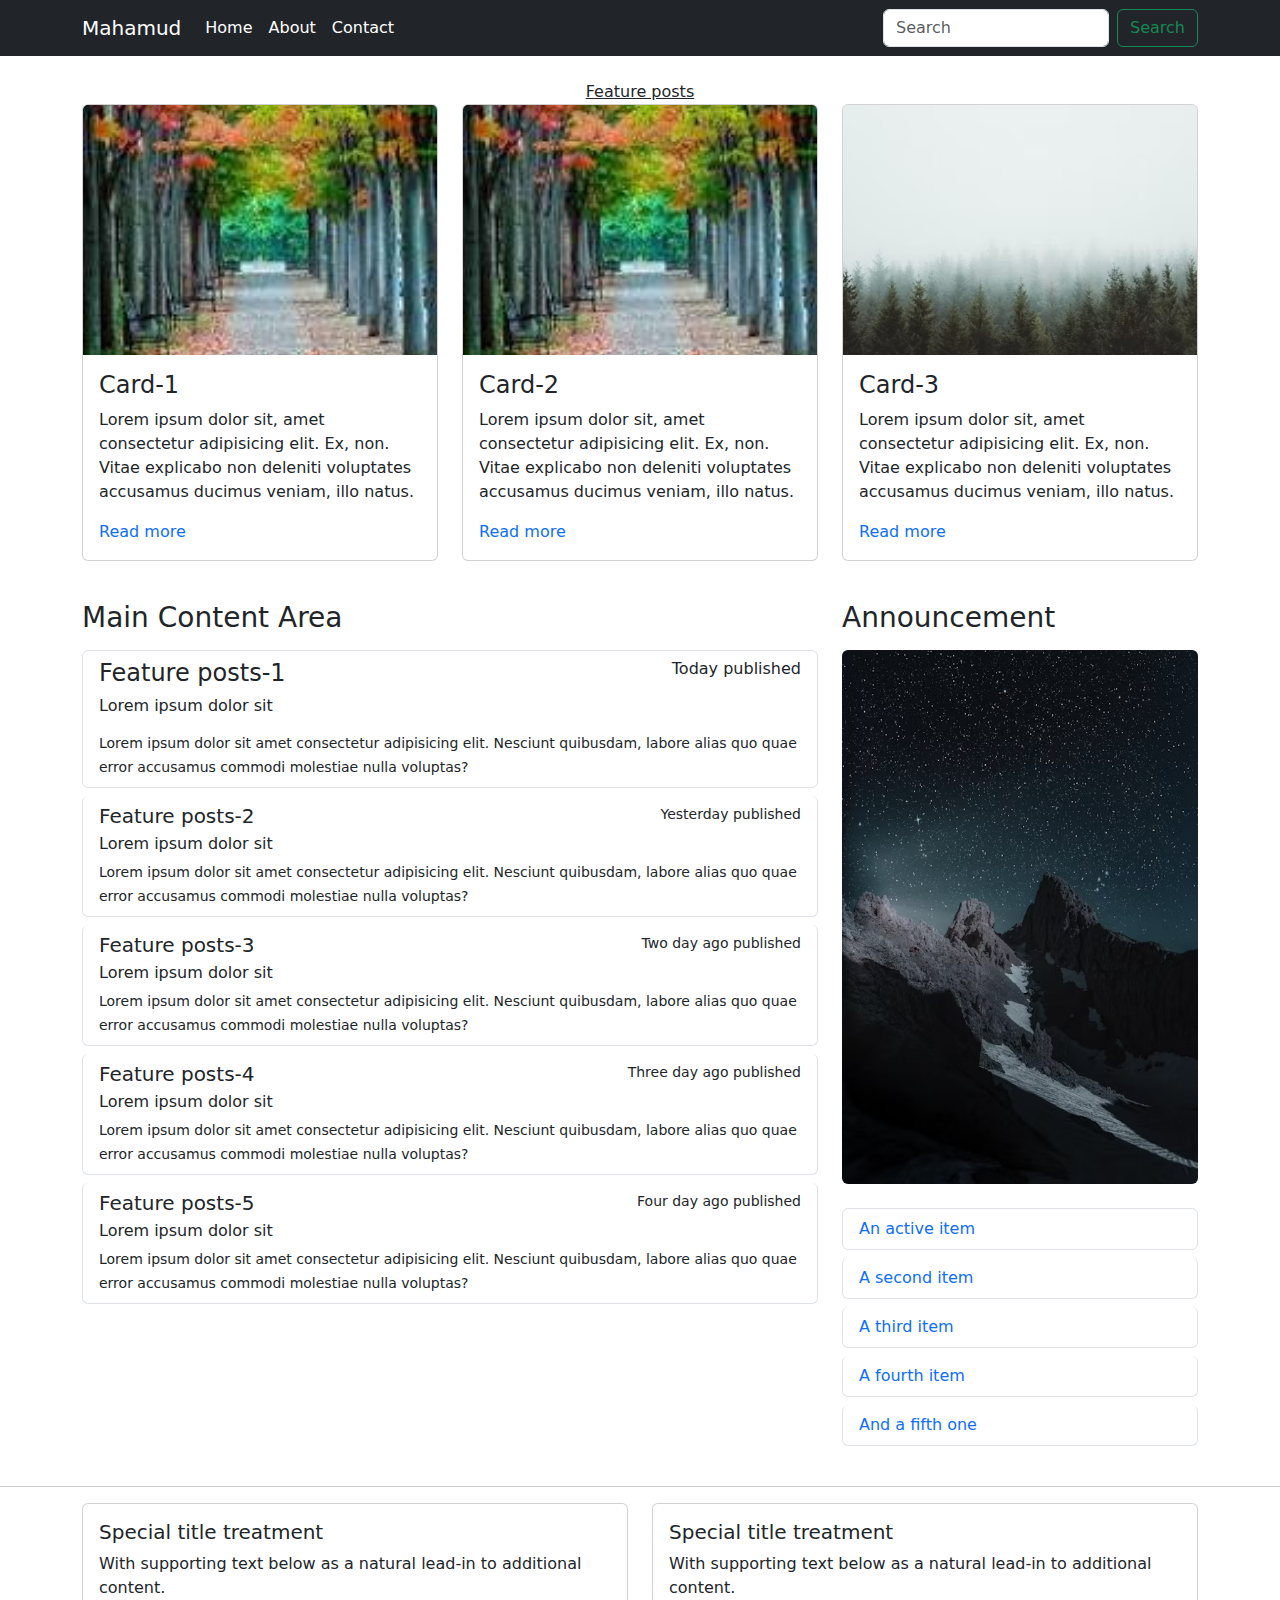
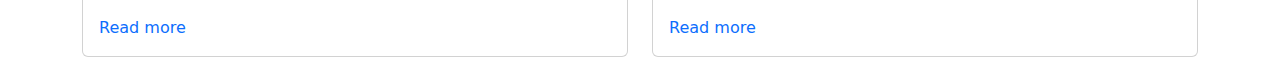
<file: Feature posts.html>
<!doctype html>
<html lang="en">
  <head>
    <meta charset="utf-8">
    <meta name="viewport" content="width=device-width, initial-scale=1">
    <title>Bootstrap demo</title>
    <link href="https://cdn.jsdelivr.net/npm/bootstrap@5.3.3/dist/css/bootstrap.min.css" rel="stylesheet" integrity="sha384-QWTKZyjpPEjISv5WaRU9OFeRpok6YctnYmDr5pNlyT2bRjXh0JMhjY6hW+ALEwIH" crossorigin="anonymous">
    <script src="https://cdn.jsdelivr.net/npm/bootstrap@5.3.3/dist/js/bootstrap.bundle.min.js" integrity="sha384-YvpcrYf0tY3lHB60NNkmXc5s9fDVZLESaAA55NDzOxhy9GkcIdslK1eN7N6jIeHz" crossorigin="anonymous" defer></script>
    <link rel="stylesheet" href="styles.css">
  </head>
  <body>
    <!-- nav section start-->
    <nav class="navbar navbar-expand-lg bg-dark">
        <div class="container ">
          <a class="navbar-brand text-white " href="#">Mahamud</a>
          <button class="navbar-toggler" type="button" data-bs-toggle="collapse" data-bs-target="#navbarSupportedContent" aria-controls="navbarSupportedContent" aria-expanded="false" aria-label="Toggle navigation">
            <span class="navbar-toggler-icon text-white"></span>
          </button>
          <div class="collapse navbar-collapse" id="navbarSupportedContent">
            <ul class="navbar-nav me-auto mb-2 mb-lg-0">
              <li class="nav-item">
                <a class="nav-link active text-white" aria-current="page" href="index.html">Home</a>
              </li>
              <li class="nav-item">
                <a class="nav-link text-white" href="#">About</a>
              </li>
              <li class="nav-item">
                <a class="nav-link text-white" href="#">Contact</a>
              </li>
            </ul>
            <form class="d-flex" role="search">
              <input class="form-control me-2" type="search" placeholder="Search" aria-label="Search">
              <button class="btn btn-outline-success" type="submit">Search</button>
            </form>
          </div>
        </div>
      </nav>
 <!-- nav section end -->


 <!-- body section start -->
  <div class="container my-4">
    <div class="row">
        <h3mb-4 class="d-flex justify-content-center text-decoration-underline">Feature posts</h3mb-4>
    </div>
    <div class="row">
        <div class="col-lg-4">
            <div class="card">
                <img src="imges/imge4.png" class="card-img-top" alt="...">
                <div class="card-body">
                  <h4 class="card-title">Card-1</h4>
                  <p class="card-text">Lorem ipsum dolor sit, amet consectetur adipisicing elit. Ex, non. Vitae explicabo non deleniti voluptates accusamus ducimus veniam, illo natus.</p>
                  <a href="#"class="text-decoration-none">Read more</a>
                </div>
              </div>
        </div>
        <div class="col-lg-4">
            <div class="card">
                <img src="imges/imge5.png" class="card-img-top " alt="...">
                <div class="card-body">
                  <h4 class="card-title">Card-2</h4>
                  <p class="card-text">Lorem ipsum dolor sit, amet consectetur adipisicing elit. Ex, non. Vitae explicabo non deleniti voluptates accusamus ducimus veniam, illo natus.</p>
                  <a href="#"class="text-decoration-none">Read more</a>
                </div>
              </div>
        </div>
        <div class="col-lg-4">
            <div class="card">
                <img src="imges/imge7.png" class="card-img-top" alt="...">
                <div class="card-body">
                  <h4 class="card-title">Card-3</h4>
                  <p class="card-text">Lorem ipsum dolor sit, amet consectetur adipisicing elit. Ex, non. Vitae explicabo non deleniti voluptates accusamus ducimus veniam, illo natus.</p>
                  <a href="#"class="text-decoration-none">Read more</a>
                </div>
              </div>
        </div>
    </div>
  </div>
  <!-- main section start -->
   <main class="container my-4">
    <div class="row">
        <div class="col-lg-8 py-3">
            <h3>Main Content Area</h3>
   
        <div class="list-group ">
            <a href="#" class="list-group-item list-group-item-action rounded mt-2 " aria-current="true">
                <div class="d-flex w-100 justify-content-between">
                  <h4 class="mb-1">Feature posts-1</h4>
                  <small><h6>Today published</h6></small>
                </div>
                <p class="mb-1"><h6>Lorem ipsum dolor sit</h6></p>
                <small>Lorem ipsum dolor sit amet consectetur adipisicing elit. Nesciunt quibusdam, labore alias quo quae error accusamus commodi molestiae nulla voluptas?</small>
              </a>
              <a href="#" class="list-group-item list-group-item-action rounded mt-2 " aria-current="true">
                <div class="d-flex w-100 justify-content-between">
                  <h5 class="mb-1">Feature posts-2</h5>
                  <small>Yesterday published</small>
                </div>
                <p class="mb-1">Lorem ipsum dolor sit</p>
                <small>Lorem ipsum dolor sit amet consectetur adipisicing elit. Nesciunt quibusdam, labore alias quo quae error accusamus commodi molestiae nulla voluptas?</small>
              </a>
              <a href="#" class="list-group-item list-group-item-action rounded mt-2 " aria-current="true">
                <div class="d-flex w-100 justify-content-between">
                  <h5 class="mb-1">Feature posts-3</h5>
                  <small>Two day ago published</small>
                </div>
                <p class="mb-1">Lorem ipsum dolor sit</p>
                <small>Lorem ipsum dolor sit amet consectetur adipisicing elit. Nesciunt quibusdam, labore alias quo quae error accusamus commodi molestiae nulla voluptas?</small>
              </a>
              <a href="#" class="list-group-item list-group-item-action rounded mt-2 " aria-current="true">
                <div class="d-flex w-100 justify-content-between">
                  <h5 class="mb-1">Feature posts-4</h5>
                  <small>Three day ago published</small>
                </div>
                <p class="mb-1">Lorem ipsum dolor sit</p>
                <small>Lorem ipsum dolor sit amet consectetur adipisicing elit. Nesciunt quibusdam, labore alias quo quae error accusamus commodi molestiae nulla voluptas?</small>
              </a>
              <a href="#" class="list-group-item list-group-item-action rounded mt-2 " aria-current="true">
                <div class="d-flex w-100 justify-content-between">
                  <h5 class="mb-1">Feature posts-5</h5>
                  <small>Four day ago published</small>
                </div>
                <p class="mb-1">Lorem ipsum dolor sit</p>
                <small>Lorem ipsum dolor sit amet consectetur adipisicing elit. Nesciunt quibusdam, labore alias quo quae error accusamus commodi molestiae nulla voluptas?</small>
              </a>
        </div>
    </div>
    <!-- right side bar -->
        <div class="col-lg-4 py-3 ">
            <h3>Announcement</h3>
            <div class="my-3 "><img src="imges/imge6.png" class="w-100 h-auto rounded" alt=""></div>
            <div>
                <ul class="list-group">
                    <li class="list-group-item mt-2 rounded"><a href="#" class="text-decoration-none ">An active item</a></li>
                    <li class="list-group-item mt-2 rounded"><a href="#" class="text-decoration-none">A second item</a></li>
                    <li class="list-group-item mt-2 rounded"><a href="#" class="text-decoration-none">A third item</a></li>
                    <li class="list-group-item mt-2 rounded"><a href="#" class="text-decoration-none">A fourth item</a></li>
                    <li class="list-group-item mt-2 rounded"><a href="#" class="text-decoration-none">And a fifth one</a></li>
                  </ul>
            </div>
        </div>
    </div>
    </main>
    <hr>
<!-- footer section start-->
   <div class="container">
    <div class="row">
        <div class="col-sm-6 mb-2 mb-sm-0">
          <div class="card">
            <div class="card-body">
              <h5 class="card-title">Special title treatment</h5>
              <p class="card-text">With supporting text below as a natural lead-in to additional content.</p>
              <a href="#" class="text-decoration-none">Read more</a>
            </div>
          </div>
        </div>
        <div class="col-sm-6">
            <div class="card">
                <div class="card-body">
                  <h5 class="card-title">Special title treatment</h5>
                  <p class="card-text">With supporting text below as a natural lead-in to additional content.</p>
                  <a href="#"class="text-decoration-none">Read more</a>
            </div>
          </div>
        </div>
   </div>
  </div>
  </body>
</html>
</file>
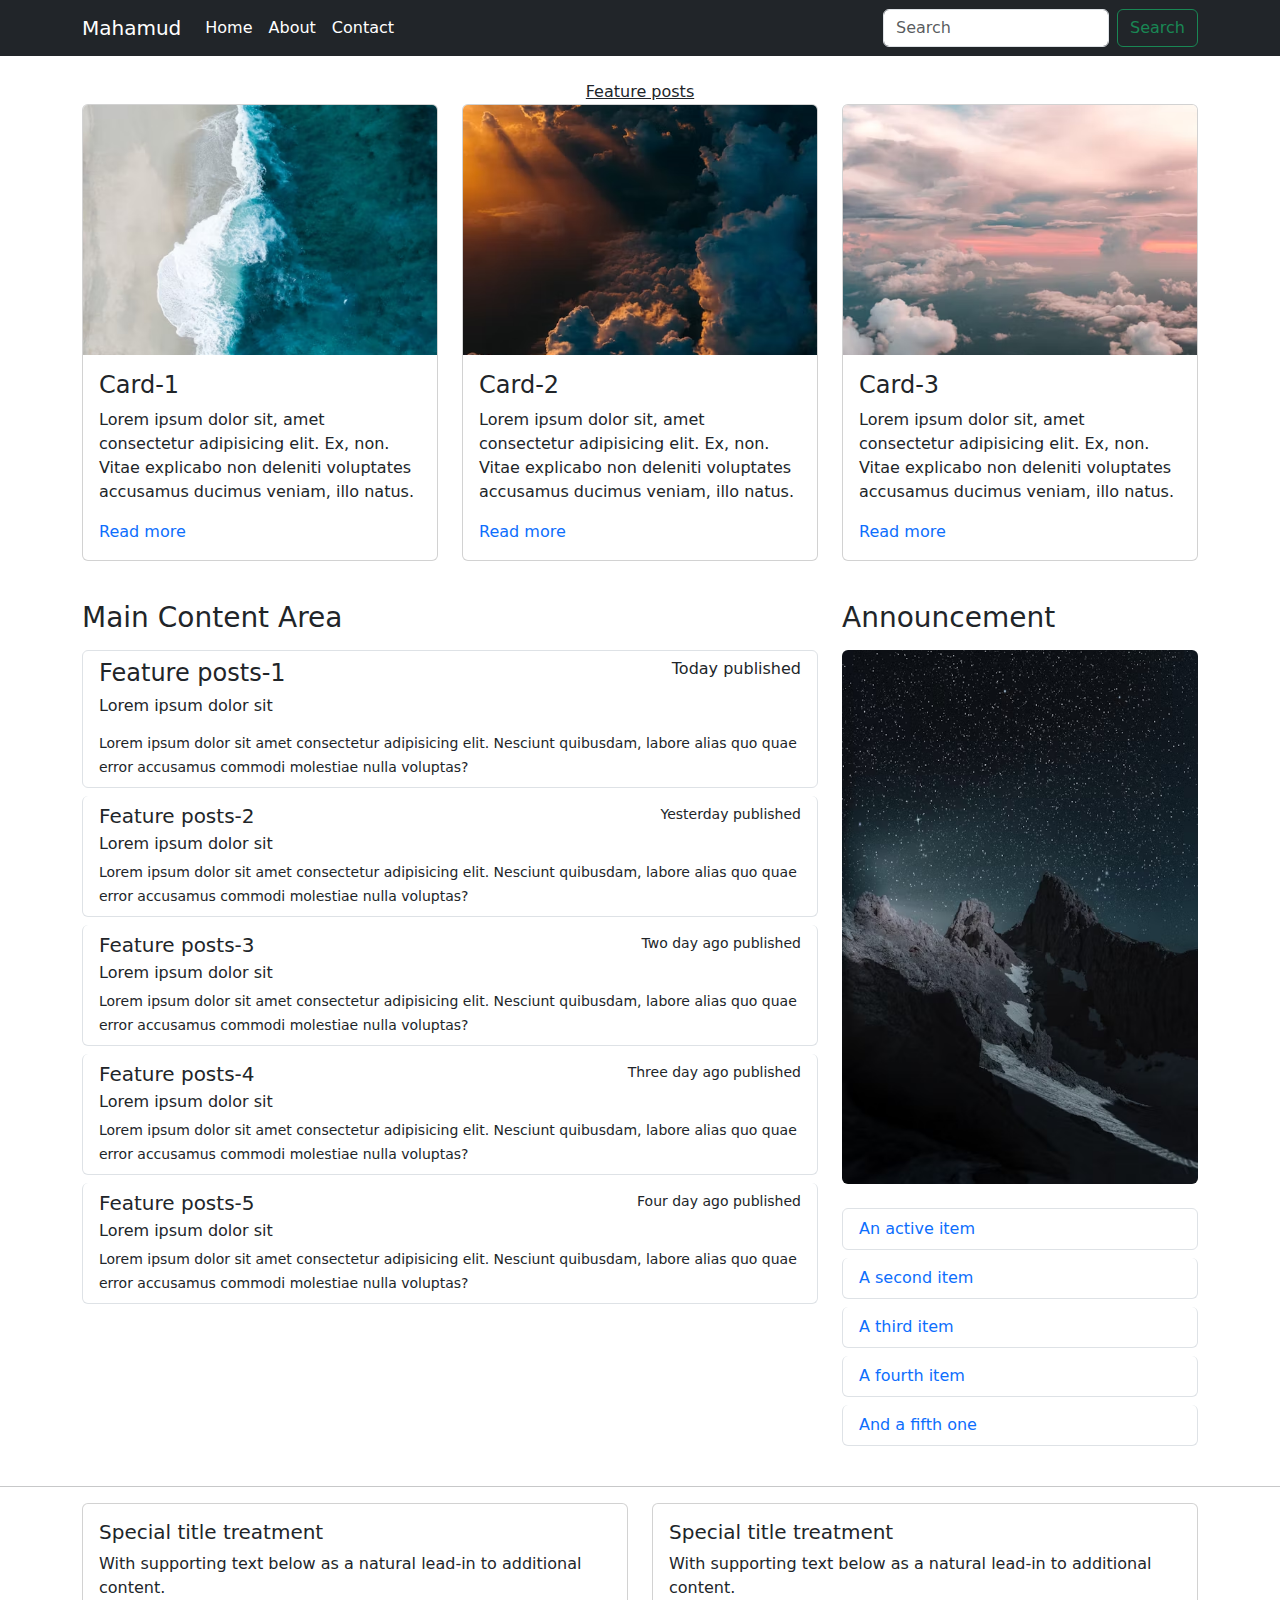
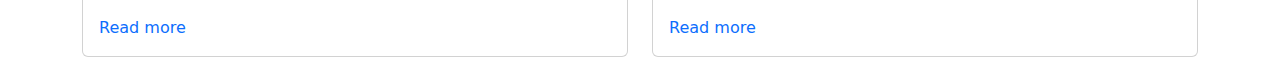
<file: FeaturePost.html>
<!doctype html>
<html lang="en">
  <head>
    <meta charset="utf-8">
    <meta name="viewport" content="width=device-width, initial-scale=1">
    <title>Bootstrap demo</title>
    <link href="https://cdn.jsdelivr.net/npm/bootstrap@5.3.3/dist/css/bootstrap.min.css" rel="stylesheet" integrity="sha384-QWTKZyjpPEjISv5WaRU9OFeRpok6YctnYmDr5pNlyT2bRjXh0JMhjY6hW+ALEwIH" crossorigin="anonymous">
    <script src="https://cdn.jsdelivr.net/npm/bootstrap@5.3.3/dist/js/bootstrap.bundle.min.js" integrity="sha384-YvpcrYf0tY3lHB60NNkmXc5s9fDVZLESaAA55NDzOxhy9GkcIdslK1eN7N6jIeHz" crossorigin="anonymous" defer></script>
    <link rel="stylesheet" href="styles.css">
  </head>
  <body>
    <!-- nav section start-->
    <nav class="navbar navbar-expand-lg bg-dark">
        <div class="container ">
          <a class="navbar-brand text-white " href="#">Mahamud</a>
          <button class="navbar-toggler" type="button" data-bs-toggle="collapse" data-bs-target="#navbarSupportedContent" aria-controls="navbarSupportedContent" aria-expanded="false" aria-label="Toggle navigation">
            <span class="navbar-toggler-icon text-white"></span>
          </button>
          <div class="collapse navbar-collapse" id="navbarSupportedContent">
            <ul class="navbar-nav me-auto mb-2 mb-lg-0">
              <li class="nav-item">
                <a class="nav-link active text-white" aria-current="page" href="index.html">Home</a>
              </li>
              <li class="nav-item">
                <a class="nav-link text-white" href="#">About</a>
              </li>
              <li class="nav-item">
                <a class="nav-link text-white" href="#">Contact</a>
              </li>
            </ul>
            <form class="d-flex" role="search">
              <input class="form-control me-2" type="search" placeholder="Search" aria-label="Search">
              <button class="btn btn-outline-success" type="submit">Search</button>
            </form>
          </div>
        </div>
      </nav>
 <!-- nav section end -->


 <!-- body section start -->
  <div class="container my-4">
    <div class="row">
        <h3mb-4 class="d-flex justify-content-center text-decoration-underline">Feature posts</h3mb-4>
    </div>
    <div class="row">
        <div class="col-lg-4">
            <div class="card">
                <img src="imges/imge8.png" class="card-img-top" alt="...">
                <div class="card-body">
                  <h4 class="card-title">Card-1</h4>
                  <p class="card-text">Lorem ipsum dolor sit, amet consectetur adipisicing elit. Ex, non. Vitae explicabo non deleniti voluptates accusamus ducimus veniam, illo natus.</p>
                  <a href="#"class="text-decoration-none">Read more</a>
                </div>
              </div>
        </div>
        <div class="col-lg-4">
            <div class="card">
                <img src="imges/imge9.png" class="card-img-top " alt="...">
                <div class="card-body">
                  <h4 class="card-title">Card-2</h4>
                  <p class="card-text">Lorem ipsum dolor sit, amet consectetur adipisicing elit. Ex, non. Vitae explicabo non deleniti voluptates accusamus ducimus veniam, illo natus.</p>
                  <a href="#"class="text-decoration-none">Read more</a>
                </div>
              </div>
        </div>
        <div class="col-lg-4">
            <div class="card">
                <img src="imges/imge10.png" class="card-img-top" alt="...">
                <div class="card-body">
                  <h4 class="card-title">Card-3</h4>
                  <p class="card-text">Lorem ipsum dolor sit, amet consectetur adipisicing elit. Ex, non. Vitae explicabo non deleniti voluptates accusamus ducimus veniam, illo natus.</p>
                  <a href="#"class="text-decoration-none">Read more</a>
                </div>
              </div>
        </div>
    </div>
  </div>
  <!-- main section start -->
   <main class="container my-4">
    <div class="row">
        <div class="col-lg-8 py-3">
            <h3>Main Content Area</h3>
   
        <div class="list-group ">
            <a href="Feature posts.html" class="list-group-item list-group-item-action rounded mt-2 " aria-current="true">
                <div class="d-flex w-100 justify-content-between">
                  <h4 class="mb-1">Feature posts-1</h4>
                  <small><h6>Today published</h6></small>
                </div>
                <p class="mb-1"><h6>Lorem ipsum dolor sit</h6></p>
                <small>Lorem ipsum dolor sit amet consectetur adipisicing elit. Nesciunt quibusdam, labore alias quo quae error accusamus commodi molestiae nulla voluptas?</small>
              </a>
              <a href="#" class="list-group-item list-group-item-action rounded mt-2 " aria-current="true">
                <div class="d-flex w-100 justify-content-between">
                  <h5 class="mb-1">Feature posts-2</h5>
                  <small>Yesterday published</small>
                </div>
                <p class="mb-1">Lorem ipsum dolor sit</p>
                <small>Lorem ipsum dolor sit amet consectetur adipisicing elit. Nesciunt quibusdam, labore alias quo quae error accusamus commodi molestiae nulla voluptas?</small>
              </a>
              <a href="#" class="list-group-item list-group-item-action rounded mt-2 " aria-current="true">
                <div class="d-flex w-100 justify-content-between">
                  <h5 class="mb-1">Feature posts-3</h5>
                  <small>Two day ago published</small>
                </div>
                <p class="mb-1">Lorem ipsum dolor sit</p>
                <small>Lorem ipsum dolor sit amet consectetur adipisicing elit. Nesciunt quibusdam, labore alias quo quae error accusamus commodi molestiae nulla voluptas?</small>
              </a>
              <a href="#" class="list-group-item list-group-item-action rounded mt-2 " aria-current="true">
                <div class="d-flex w-100 justify-content-between">
                  <h5 class="mb-1">Feature posts-4</h5>
                  <small>Three day ago published</small>
                </div>
                <p class="mb-1">Lorem ipsum dolor sit</p>
                <small>Lorem ipsum dolor sit amet consectetur adipisicing elit. Nesciunt quibusdam, labore alias quo quae error accusamus commodi molestiae nulla voluptas?</small>
              </a>
              <a href="#" class="list-group-item list-group-item-action rounded mt-2 " aria-current="true">
                <div class="d-flex w-100 justify-content-between">
                  <h5 class="mb-1">Feature posts-5</h5>
                  <small>Four day ago published</small>
                </div>
                <p class="mb-1">Lorem ipsum dolor sit</p>
                <small>Lorem ipsum dolor sit amet consectetur adipisicing elit. Nesciunt quibusdam, labore alias quo quae error accusamus commodi molestiae nulla voluptas?</small>
              </a>
        </div>
    </div>
    <!-- right side bar -->
        <div class="col-lg-4 py-3 ">
            <h3>Announcement</h3>
            <div class="my-3 "><img src="imges/imge6.png" class="w-100 h-auto rounded" alt=""></div>
            <div>
                <ul class="list-group">
                    <li class="list-group-item mt-2 rounded"><a href="#" class="text-decoration-none ">An active item</a></li>
                    <li class="list-group-item mt-2 rounded"><a href="#" class="text-decoration-none">A second item</a></li>
                    <li class="list-group-item mt-2 rounded"><a href="#" class="text-decoration-none">A third item</a></li>
                    <li class="list-group-item mt-2 rounded"><a href="#" class="text-decoration-none">A fourth item</a></li>
                    <li class="list-group-item mt-2 rounded"><a href="#" class="text-decoration-none">And a fifth one</a></li>
                  </ul>
            </div>
        </div>
    </div>
    </main>
  <hr>
<!-- footer section start-->
   <div class="container">
    <div class="row">
        <div class="col-sm-6 mb-2 mb-sm-0">
          <div class="card">
            <div class="card-body">
              <h5 class="card-title">Special title treatment</h5>
              <p class="card-text">With supporting text below as a natural lead-in to additional content.</p>
              <a href="#" class="text-decoration-none">Read more</a>
            </div>
          </div>
        </div>
        <div class="col-sm-6">
            <div class="card">
                <div class="card-body">
                  <h5 class="card-title">Special title treatment</h5>
                  <p class="card-text">With supporting text below as a natural lead-in to additional content.</p>
                  <a href="#"class="text-decoration-none">Read more</a>
            </div>
          </div>
        </div>
   </div>
  </div>
  </body>
</html>
</file>
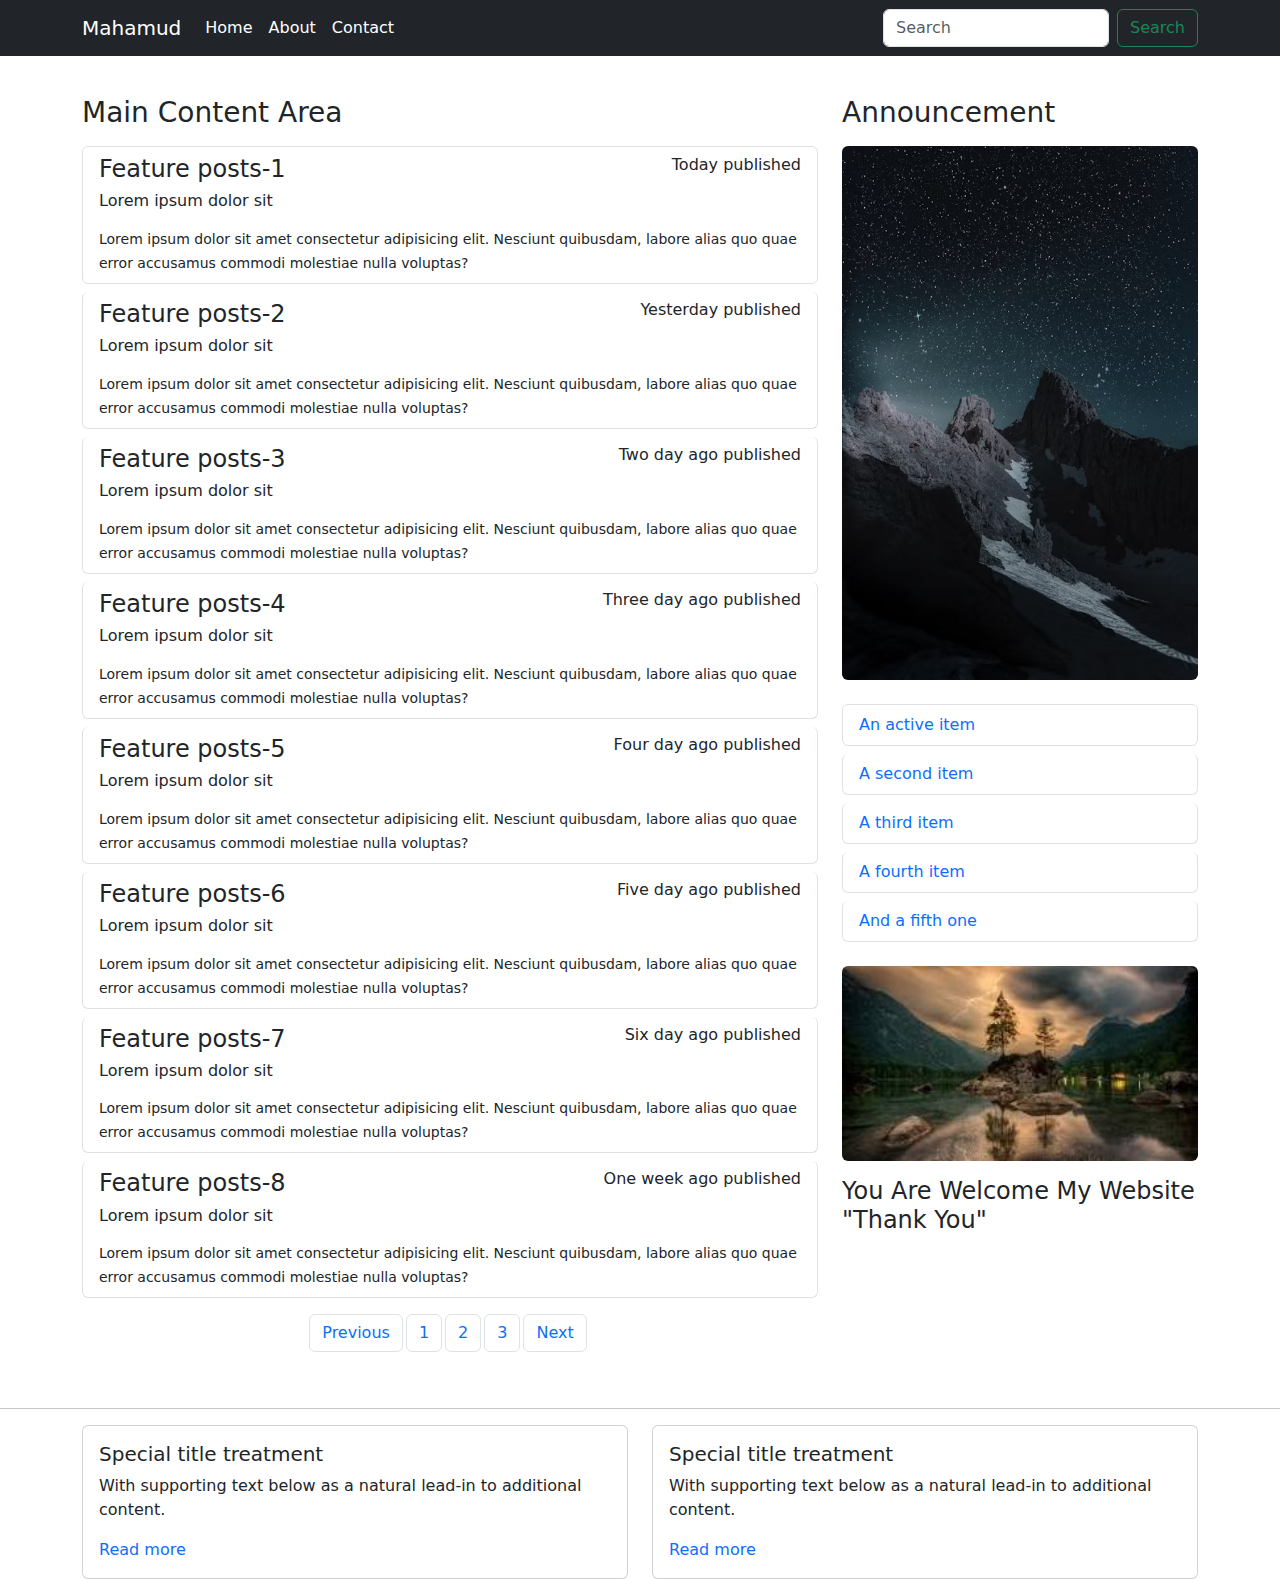
<file: search.html>
<!doctype html>
<html lang="en">
  <head>
    <meta charset="utf-8">
    <meta name="viewport" content="width=device-width, initial-scale=1">
    <title>Bootstrap demo</title>
    <link href="https://cdn.jsdelivr.net/npm/bootstrap@5.3.3/dist/css/bootstrap.min.css" rel="stylesheet" integrity="sha384-QWTKZyjpPEjISv5WaRU9OFeRpok6YctnYmDr5pNlyT2bRjXh0JMhjY6hW+ALEwIH" crossorigin="anonymous">
    <script src="https://cdn.jsdelivr.net/npm/bootstrap@5.3.3/dist/js/bootstrap.bundle.min.js" integrity="sha384-YvpcrYf0tY3lHB60NNkmXc5s9fDVZLESaAA55NDzOxhy9GkcIdslK1eN7N6jIeHz" crossorigin="anonymous" defer></script>
    <link rel="stylesheet" href="styles.css">
  </head>
  <body>
    <!-- nav section start-->
    <nav class="navbar navbar-expand-lg bg-dark">
        <div class="container ">
          <a class="navbar-brand text-white " href="#">Mahamud</a>
          <button class="navbar-toggler" type="button" data-bs-toggle="collapse" data-bs-target="#navbarSupportedContent" aria-controls="navbarSupportedContent" aria-expanded="false" aria-label="Toggle navigation">
            <span class="navbar-toggler-icon text-white"></span>
          </button>
          <div class="collapse navbar-collapse" id="navbarSupportedContent">
            <ul class="navbar-nav me-auto mb-2 mb-lg-0">
              <li class="nav-item">
                <a class="nav-link active text-white" aria-current="page" href="index.html">Home</a>
              </li>
              <li class="nav-item">
                <a class="nav-link text-white" href="#">About</a>
              </li>
              <li class="nav-item">
                <a class="nav-link text-white" href="#">Contact</a>
              </li>
            </ul>
            <form class="d-flex" role="search">
              <input class="form-control me-2" type="search" placeholder="Search" aria-label="Search">
              <button class="btn btn-outline-success" type="submit">Search</button>
            </form>
          </div>
        </div>
      </nav>
 <!-- nav section end -->


 <!-- body section start -->
  
  <!-- main section start -->
   <main class="container my-4">
    <div class="row">
        <div class="col-lg-8 py-3">
            <h3>Main Content Area</h3>
   
        <div class="list-group ">
            <a href="Feature posts.html" class="list-group-item list-group-item-action rounded mt-2 " aria-current="true">
                <div class="d-flex w-100 justify-content-between">
                  <h4 class="mb-1">Feature posts-1</h4>
                  <small><h6>Today published</h6></small>
                </div>
                <p class="mb-1"><h6>Lorem ipsum dolor sit</h6></p>
                <small>Lorem ipsum dolor sit amet consectetur adipisicing elit. Nesciunt quibusdam, labore alias quo quae error accusamus commodi molestiae nulla voluptas?</small>
              </a>
              <a href="FeaturePost.html" class="list-group-item list-group-item-action rounded mt-2 " aria-current="true">
                <div class="d-flex w-100 justify-content-between">
                  <h4 class="mb-1">Feature posts-2</h4>
                  <small><h6>Yesterday published</h6></small>
                </div>
                <p class="mb-1"><h6>Lorem ipsum dolor sit</h6></p>
                <small>Lorem ipsum dolor sit amet consectetur adipisicing elit. Nesciunt quibusdam, labore alias quo quae error accusamus commodi molestiae nulla voluptas?</small>
              </a>
              <a href="#" class="list-group-item list-group-item-action rounded mt-2 " aria-current="true">
                <div class="d-flex w-100 justify-content-between">
                  <h4 class="mb-1">Feature posts-3</h4>
                  <small><h6>Two day ago published</h6></small>
                </div>
                <p class="mb-1"><h6>Lorem ipsum dolor sit</h6></p>
                <small>Lorem ipsum dolor sit amet consectetur adipisicing elit. Nesciunt quibusdam, labore alias quo quae error accusamus commodi molestiae nulla voluptas?</small>
              </a>
              <a href="Feature posts.html" class="list-group-item list-group-item-action rounded mt-2 " aria-current="true">
                <div class="d-flex w-100 justify-content-between">
                  <h4 class="mb-1">Feature posts-4</h4>
                  <small><h6>Three day ago published</h6></small>
                </div>
                <p class="mb-1"><h6>Lorem ipsum dolor sit</h6></p>
                <small>Lorem ipsum dolor sit amet consectetur adipisicing elit. Nesciunt quibusdam, labore alias quo quae error accusamus commodi molestiae nulla voluptas?</small>
              </a>
              <a href="FeaturePost.html" class="list-group-item list-group-item-action rounded mt-2 " aria-current="true">
                <div class="d-flex w-100 justify-content-between">
                  <h4 class="mb-1">Feature posts-5</h4>
                  <small><h6>Four day ago published</h6></small>
                </div>
                <p class="mb-1"><h6>Lorem ipsum dolor sit</h6></p>
                <small>Lorem ipsum dolor sit amet consectetur adipisicing elit. Nesciunt quibusdam, labore alias quo quae error accusamus commodi molestiae nulla voluptas?</small>
              </a>
              <a href="Feature posts.html" class="list-group-item list-group-item-action rounded mt-2 " aria-current="true">
                <div class="d-flex w-100 justify-content-between">
                  <h4 class="mb-1">Feature posts-6</h4>
                  <small><h6>Five day ago published</h6></small>
                </div>
                <p class="mb-1"><h6>Lorem ipsum dolor sit</h6></p>
                <small>Lorem ipsum dolor sit amet consectetur adipisicing elit. Nesciunt quibusdam, labore alias quo quae error accusamus commodi molestiae nulla voluptas?</small>
              </a>
              <a href="FeaturePost.html" class="list-group-item list-group-item-action rounded mt-2 " aria-current="true">
                <div class="d-flex w-100 justify-content-between">
                  <h4 class="mb-1">Feature posts-7</h4>
                  <small><h6>Six day ago published</h6></small>
                </div>
                <p class="mb-1"><h6>Lorem ipsum dolor sit</h6></p>
                <small>Lorem ipsum dolor sit amet consectetur adipisicing elit. Nesciunt quibusdam, labore alias quo quae error accusamus commodi molestiae nulla voluptas?</small>
              </a>
              <a href="Feature posts.html" class="list-group-item list-group-item-action rounded mt-2 " aria-current="true">
                <div class="d-flex w-100 justify-content-between">
                  <h4 class="mb-1">Feature posts-8</h4>
                  <small><h6>One week ago published</h6></small>
                </div>
                <p class="mb-1"><h6>Lorem ipsum dolor sit</h6></p>
                <small>Lorem ipsum dolor sit amet consectetur adipisicing elit. Nesciunt quibusdam, labore alias quo quae error accusamus commodi molestiae nulla voluptas?</small>
              </a>
        </div>
        <!--  -->
            <ul class="pagination justify-content-center mt-3">
              <li class="page-item"><a class="page-link me-1 rounded" href="#">Previous</a></li>
              <li class="page-item"><a class="page-link me-1 rounded" href="#">1</a></li>
              <li class="page-item"><a class="page-link me-1 rounded" href="#">2</a></li>
              <li class="page-item"><a class="page-link me-1 rounded" href="#">3</a></li>
              <li class="page-item"><a class="page-link me-1 rounded" href="#">Next</a></li>
            </ul>
          
    </div>
    <!-- right side bar -->
        <div class="col-lg-4 py-3 ">
            <h3>Announcement</h3>
            <div class="my-3 "><img src="imges/imge6.png" class="w-100 h-auto rounded" alt=""></div>
            <div>
                <ul class="list-group">
                    <li class="list-group-item mt-2 rounded"><a href="#" class="text-decoration-none ">An active item</a></li>
                    <li class="list-group-item mt-2 rounded"><a href="#" class="text-decoration-none">A second item</a></li>
                    <li class="list-group-item mt-2 rounded"><a href="#" class="text-decoration-none">A third item</a></li>
                    <li class="list-group-item mt-2 rounded"><a href="#" class="text-decoration-none">A fourth item</a></li>
                    <li class="list-group-item mt-2 rounded"><a href="#" class="text-decoration-none">And a fifth one</a></li>
                  </ul>
            </div>
            <div class="mt-4"><img src="imges/image1.png" class="w-100 h-100 rounded"></div>
            <h4 class="mt-3">You Are Welcome My Website "Thank You"</h4>
        </div>
    </div>
    </main>
    <hr>
<!-- footer section start-->
   <div class="container">
    <div class="row">
        <div class="col-sm-6 mb-2 mb-sm-0">
          <div class="card">
            <div class="card-body">
              <h5 class="card-title">Special title treatment</h5>
              <p class="card-text">With supporting text below as a natural lead-in to additional content.</p>
              <a href="#" class="text-decoration-none">Read more</a>
            </div>
          </div>
        </div>
        <div class="col-sm-6">
            <div class="card">
                <div class="card-body">
                  <h5 class="card-title">Special title treatment</h5>
                  <p class="card-text">With supporting text below as a natural lead-in to additional content.</p>
                  <a href="#"class="text-decoration-none">Read more</a>
            </div>
          </div>
        </div>
   </div>
  </div>
  </body>
</html>
</file>
<file: styles.css>
.card-img-top{
    width: 100%;
    height: 250px;
    object-fit: cover;
    object-position: center;
}
</file>
